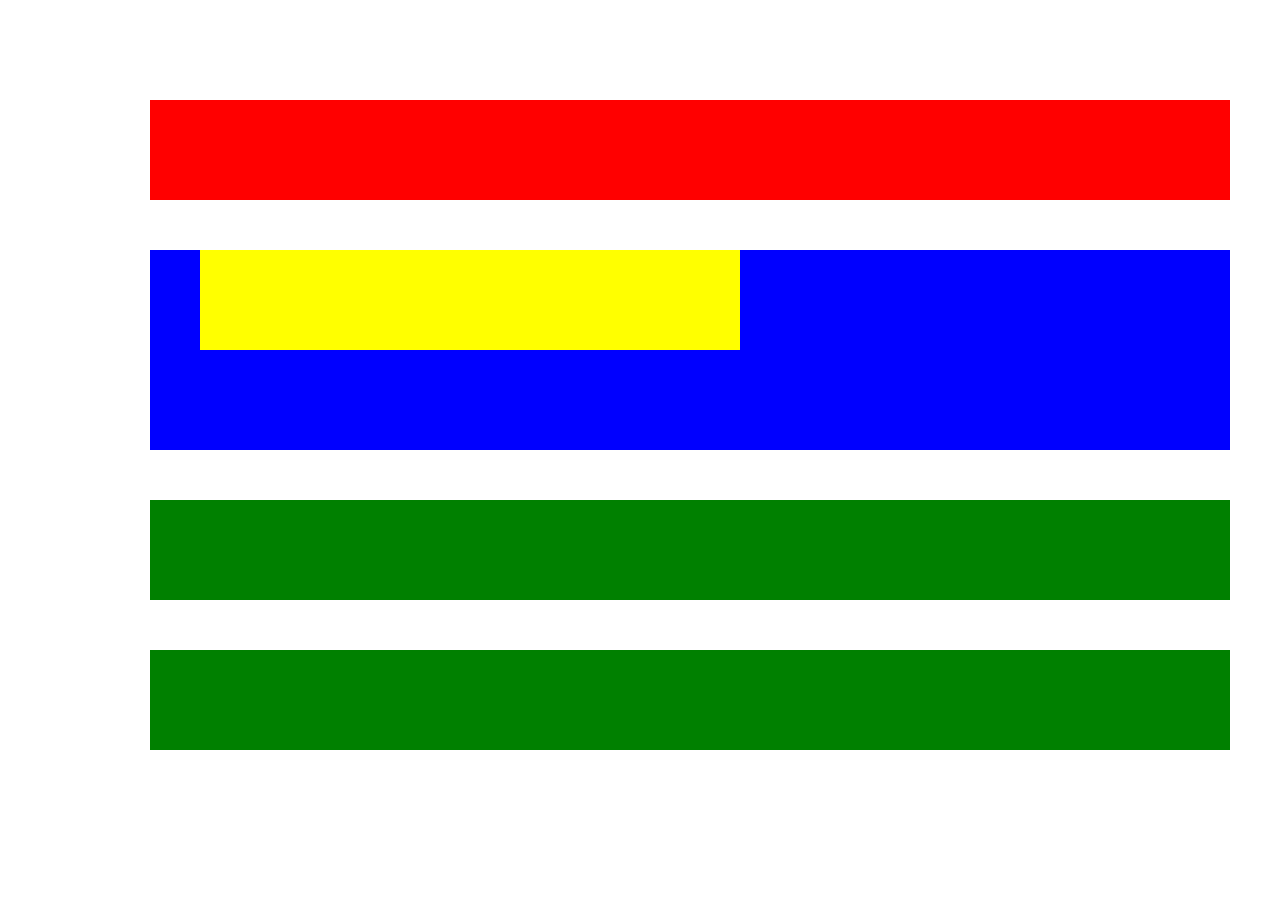
<file: 004_multiple-css-rule-sets/index.html>
<!DOCTYPE html>
<html lang="en">
<head>
    <meta charset="UTF-8">
    <title>Title</title>
    <link rel="stylesheet" href="main.css">
</head>
<body>

<header></header>

<section>
    <article></article>
</section>

<aside></aside>

<footer></footer>

</body>
</html>
</file>
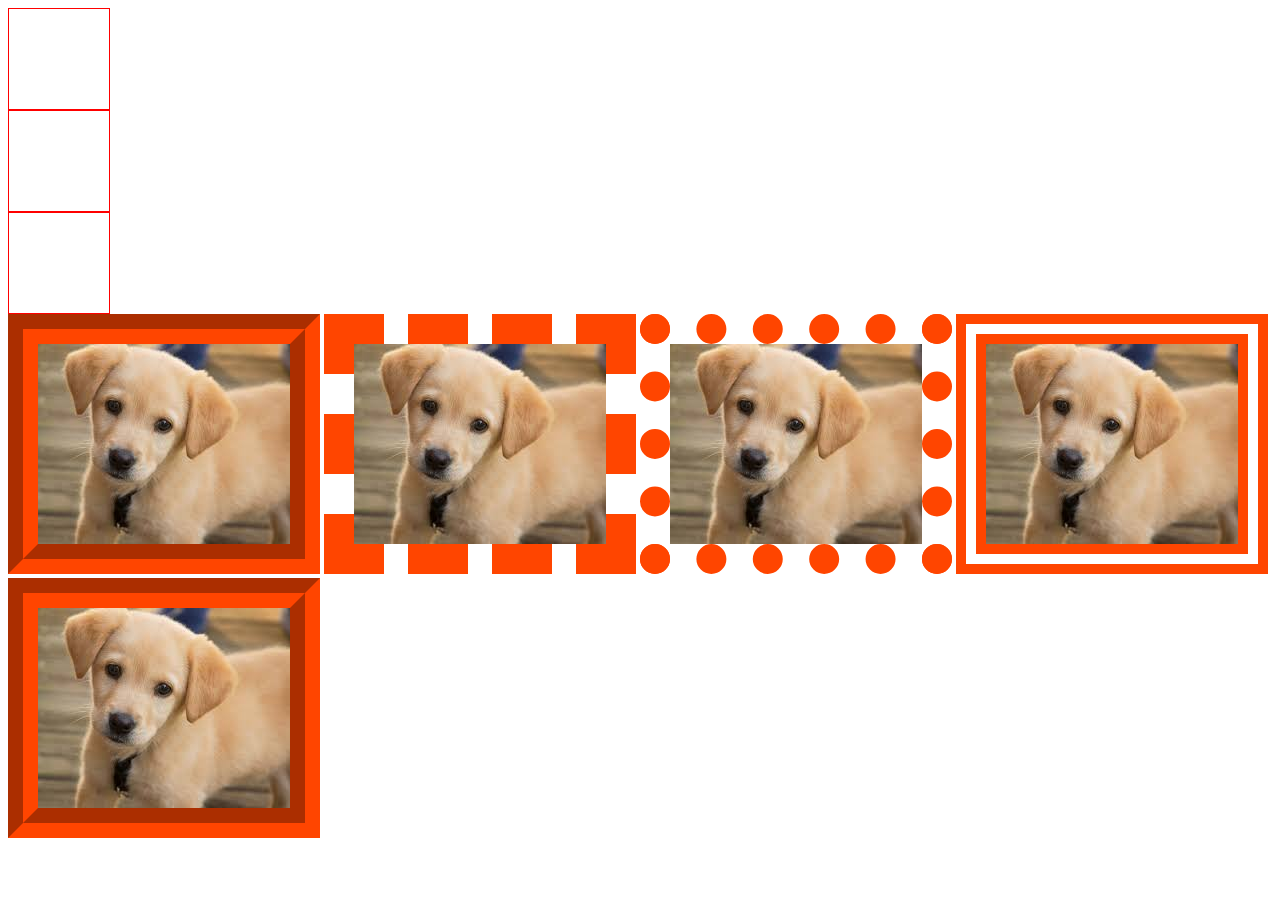
<file: 012_border/index.html>
<!DOCTYPE html>
<html lang="en">
<head>
    <meta charset="UTF-8">
    <title>Title</title>
    <link rel="stylesheet" href="main.css">
</head>
<body>

<div></div>
<div></div>
<div></div>

<img src="dog.jpg">
<img src="dog.jpg" class="onedog">
<img src="dog.jpg" class="twodog">
<img src="dog.jpg" class="threedog">
<img src="dog.jpg">

</body>
</html>
</file>
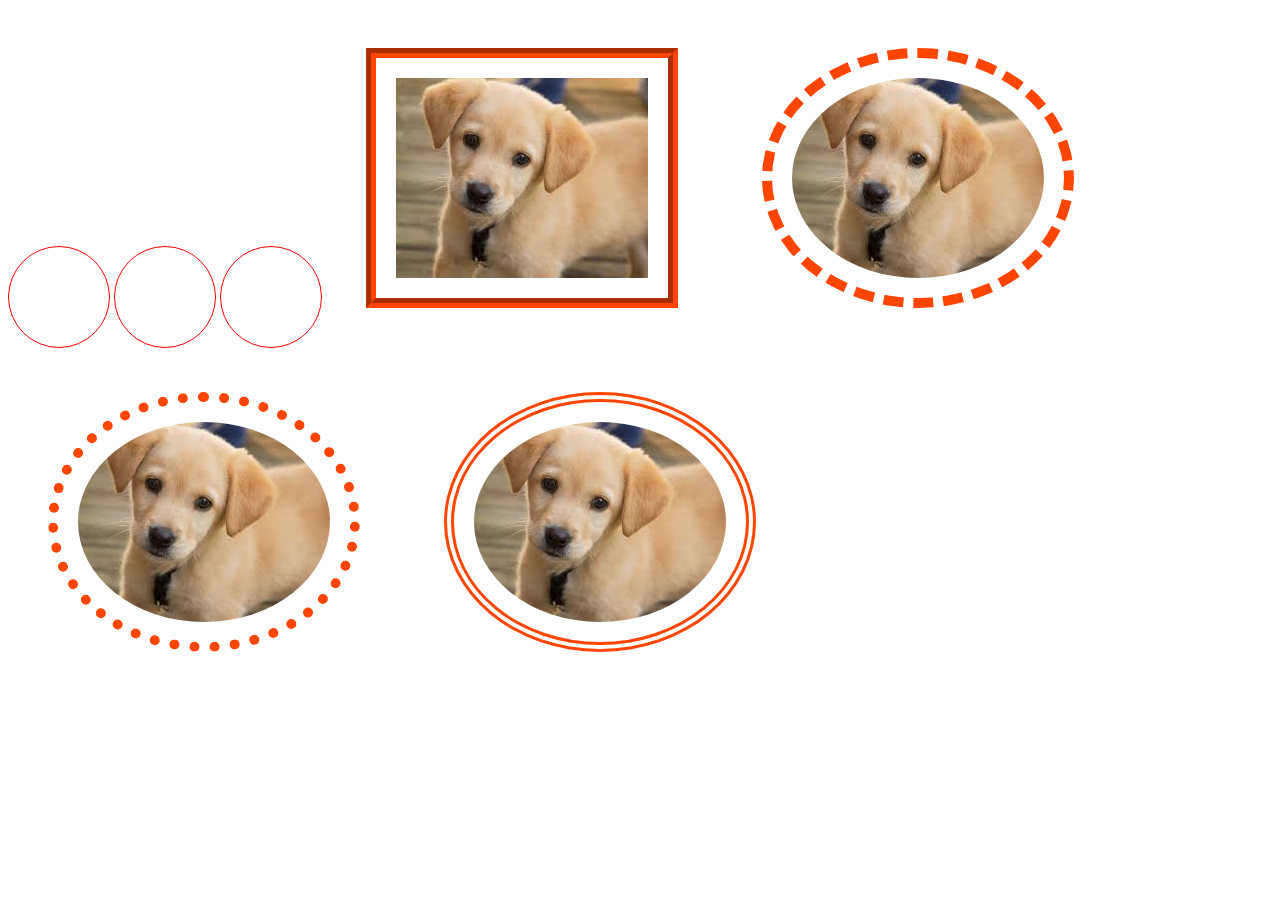
<file: 014_display/index.html>
<!DOCTYPE html>
<html lang="en">
<head>
    <meta charset="UTF-8">
    <title>Title</title>
    <link rel="stylesheet" href="main.css">
</head>
<body>

<div></div>
<div></div>
<div></div>

<img src="dog.jpg">
<img src="dog.jpg" class="onedog">
<img src="dog.jpg" class="twodog">
<img src="dog.jpg" class="threedog">

</body>
</html>
</file>
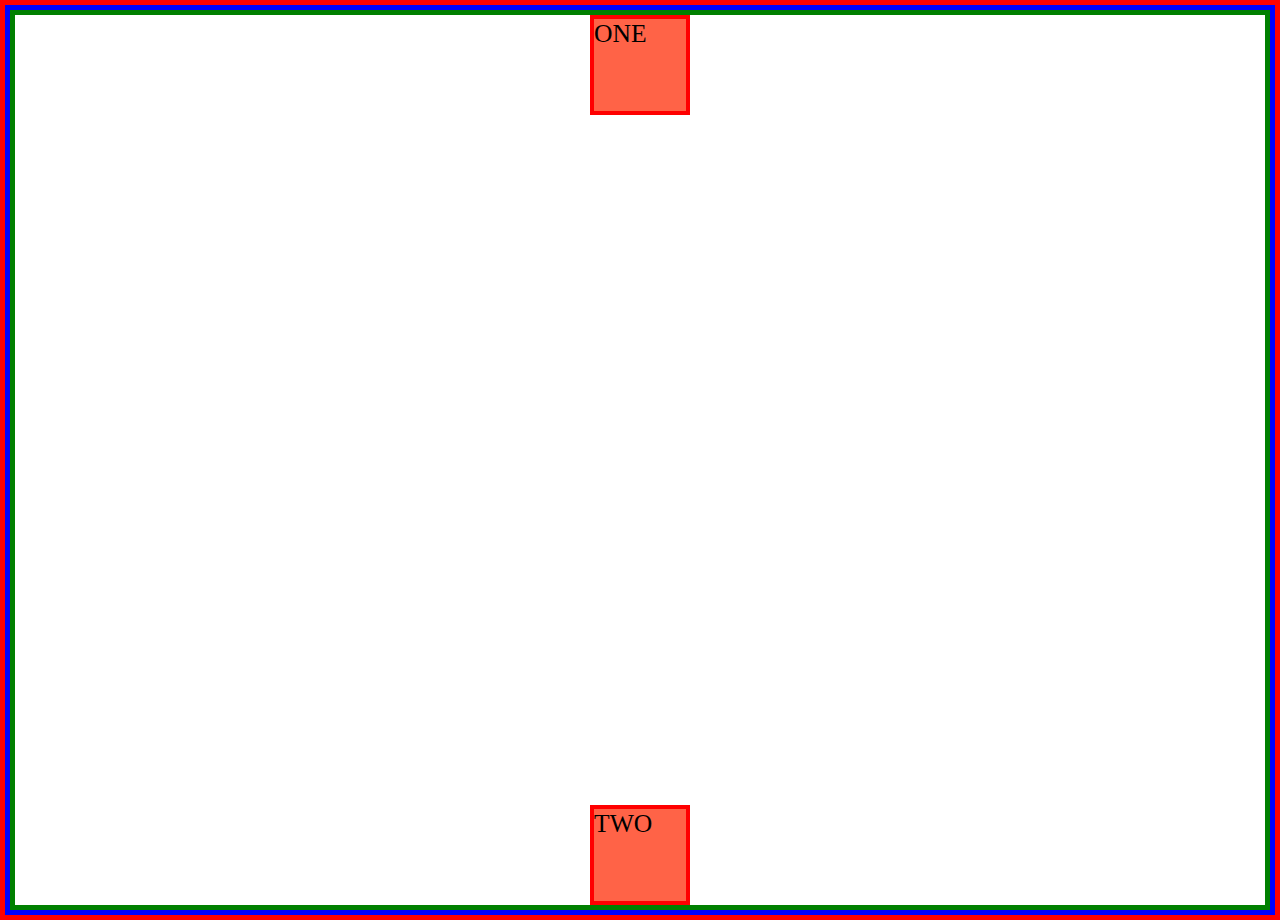
<file: 000_temp/01/index.html>
<!doctype html>
<html lang="en">
<head>
    <meta charset="UTF-8">
    <title>Document</title>
    <link rel="stylesheet" href="main.css">
</head>
<body>

<main id="atf">
    <div>ONE</div>
    <div>TWO</div>
</main>


</body>
</html>
</file>
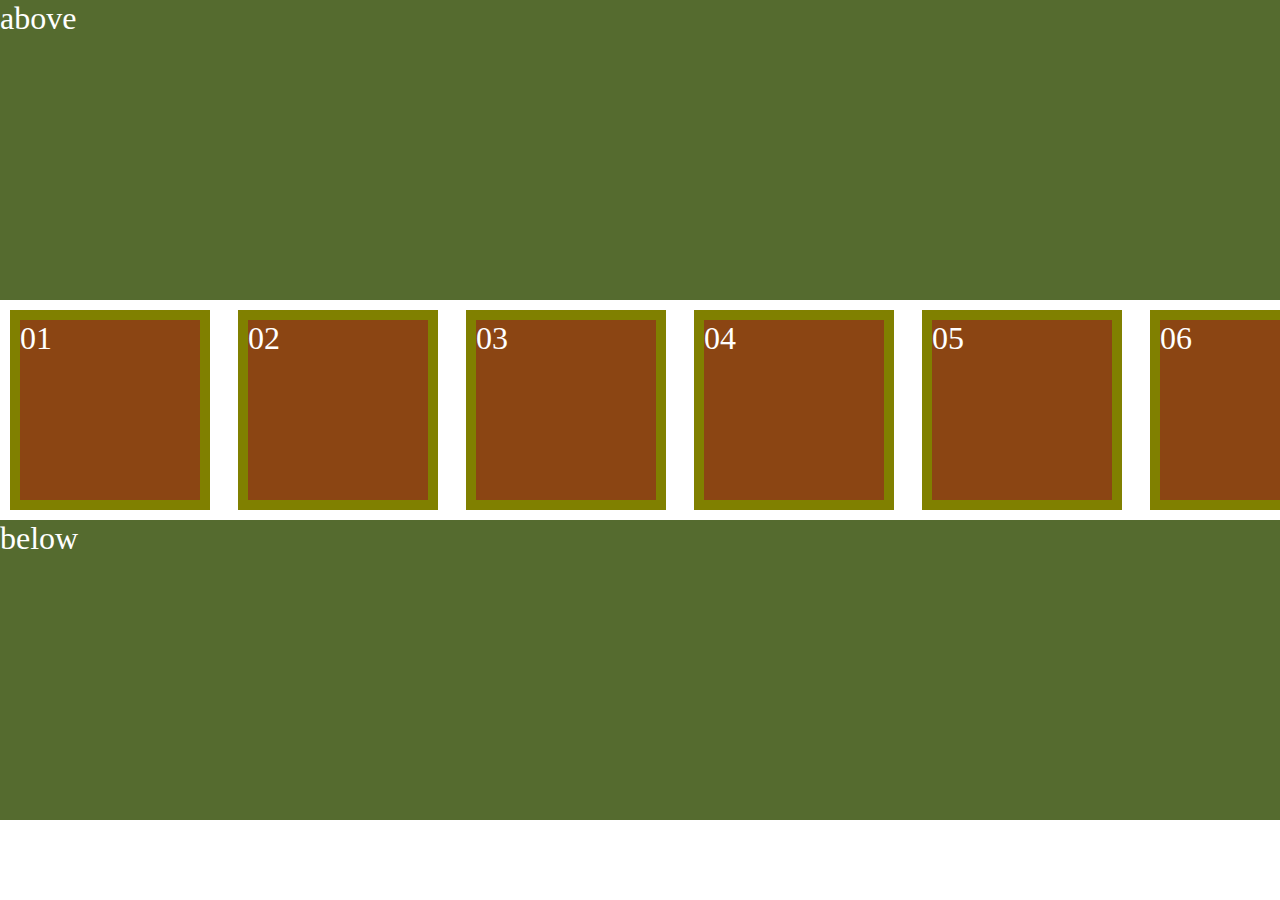
<file: 000_temp/02_safari-horizontal-scroll/index.html>
<!DOCTYPE html>
<html lang="en">
<head>
    <meta charset="UTF-8">
    <title>Horizontal Scroll</title>
    <link rel="stylesheet" href="main.css">
</head>
<body>

<section>above</section>
<div id="menu">
    <div class="box">01</div>
    <div class="box">02</div>
    <div class="box">03</div>
    <div class="box">04</div>
    <div class="box">05</div>
    <div class="box">06</div>
    <div class="box">07</div>
    <div class="box">08</div>
    <div class="box">09</div>
    <div class="box">10</div>
</div>
<section>below</section>

</body>
</html>
</file>
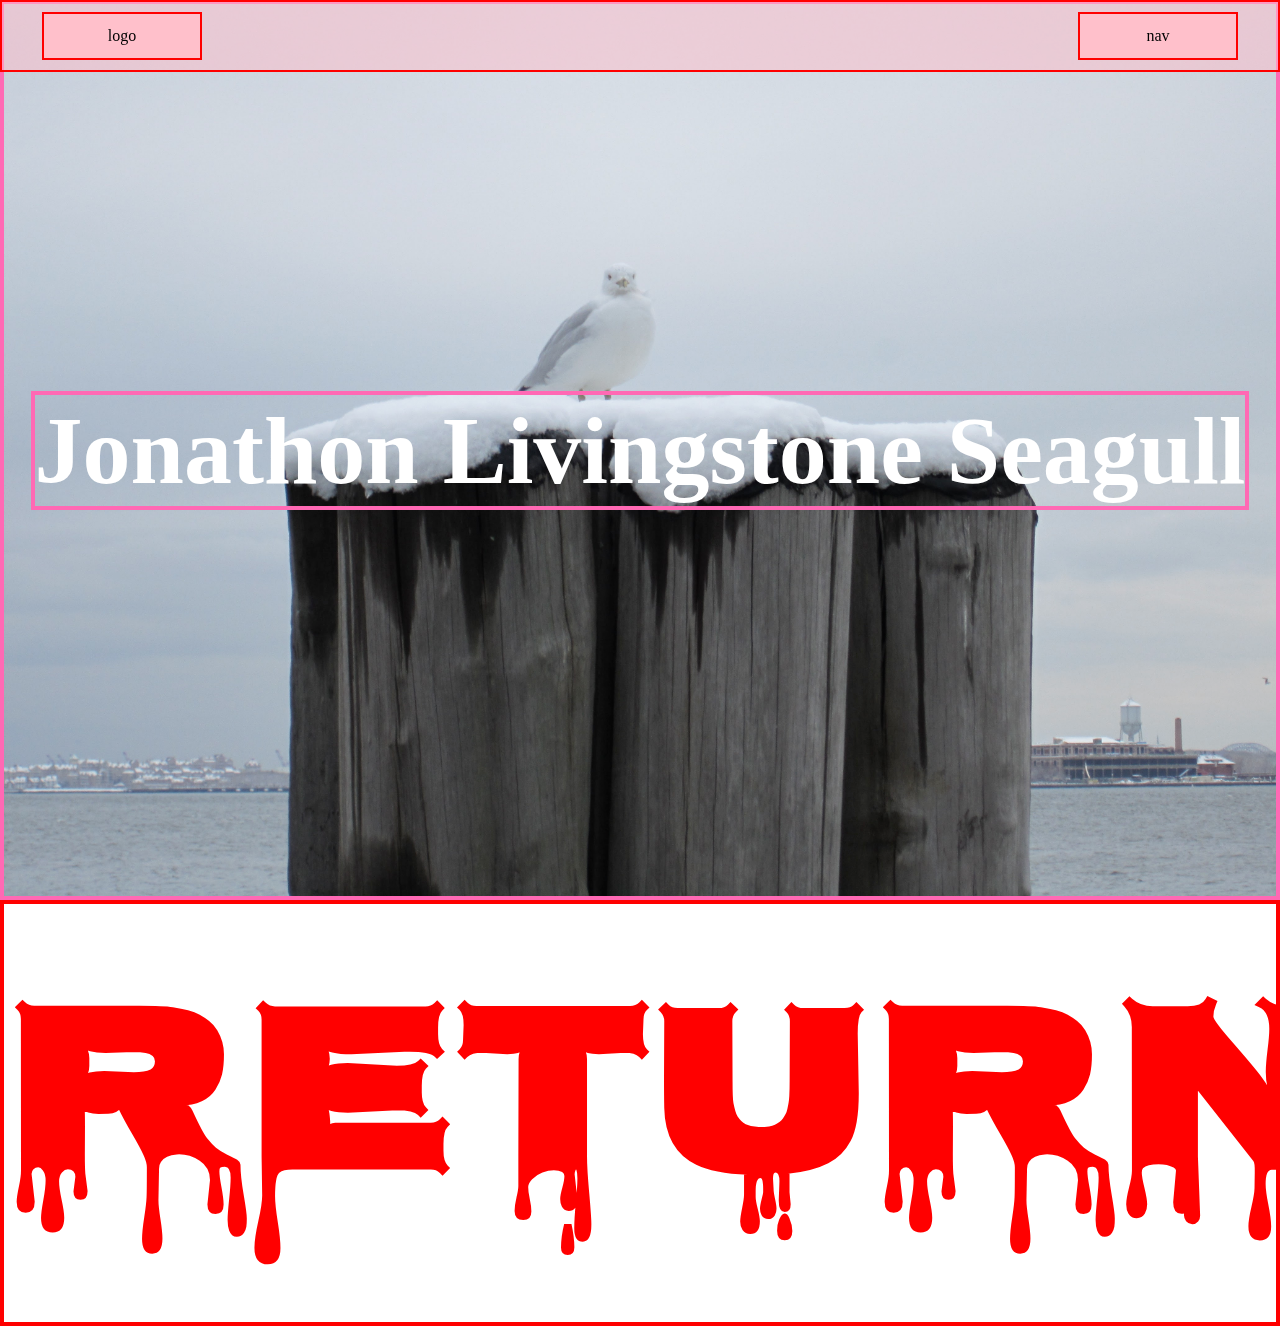
<file: 000_temp/03_atf/index.html>
<!DOCTYPE html>
<html lang="en">
<head>
    <meta charset="UTF-8">
    <title>Title</title>
    <link href="https://fonts.googleapis.com/css?family=Nosifer" rel="stylesheet">
    <link rel="stylesheet" href="main.css">
</head>
<body>

<header>
    <div>logo</div>
    <div>nav</div>
</header>

<div id="atf">
    <h1>Jonathon Livingstone Seagull</h1>
</div>

<h2>Returns</h2>
</body>
</html>
</file>
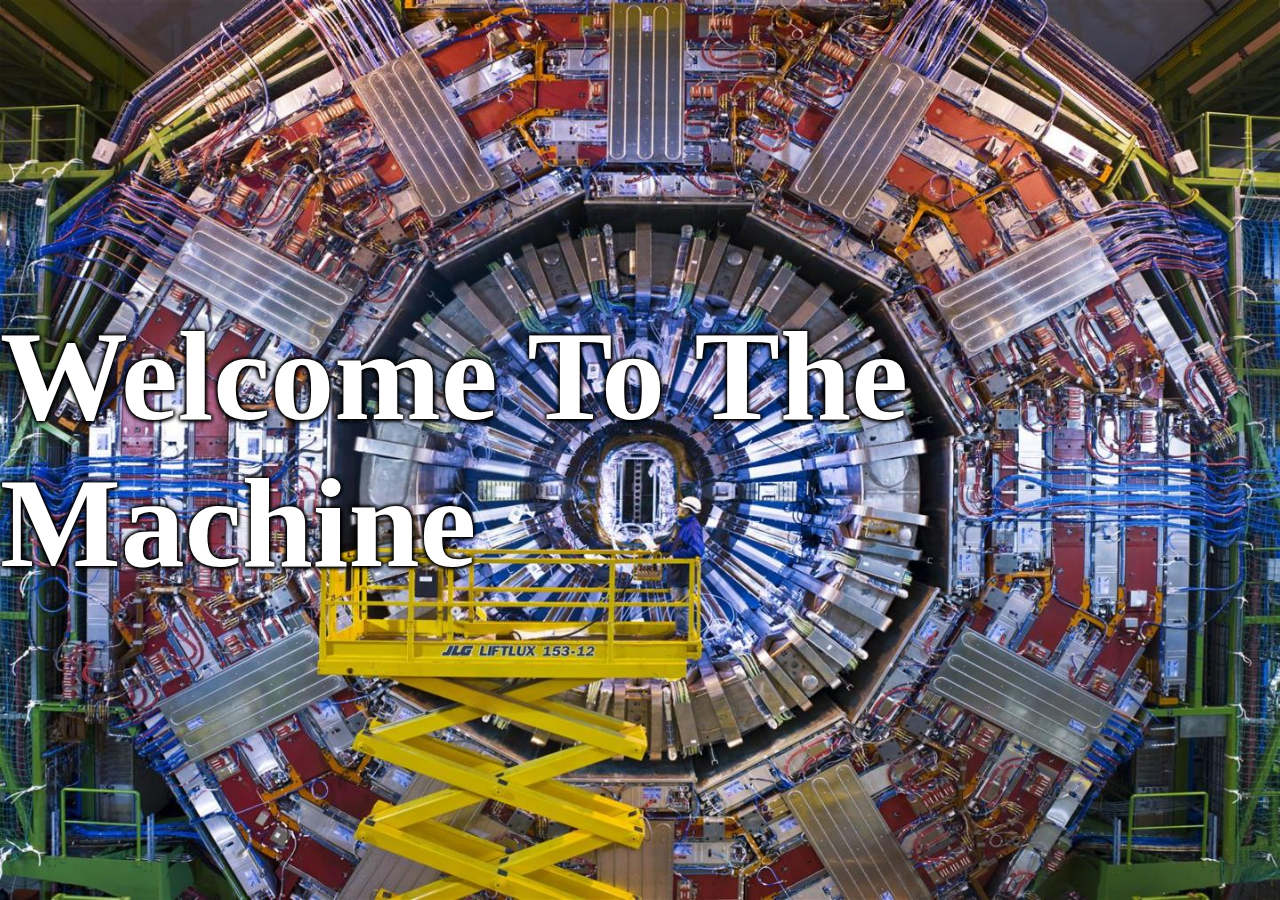
<file: 000_temp/04_atf-again/index.html>
<!DOCTYPE html>
<html lang="en">
<head>
    <meta charset="UTF-8">
    <title>ATF</title>
    <link rel="stylesheet" href="main.css">
</head>
<body>


<div id="atf">
    <h1>Welcome To The Machine</h1>
</div>


</body>
</html>
</file>
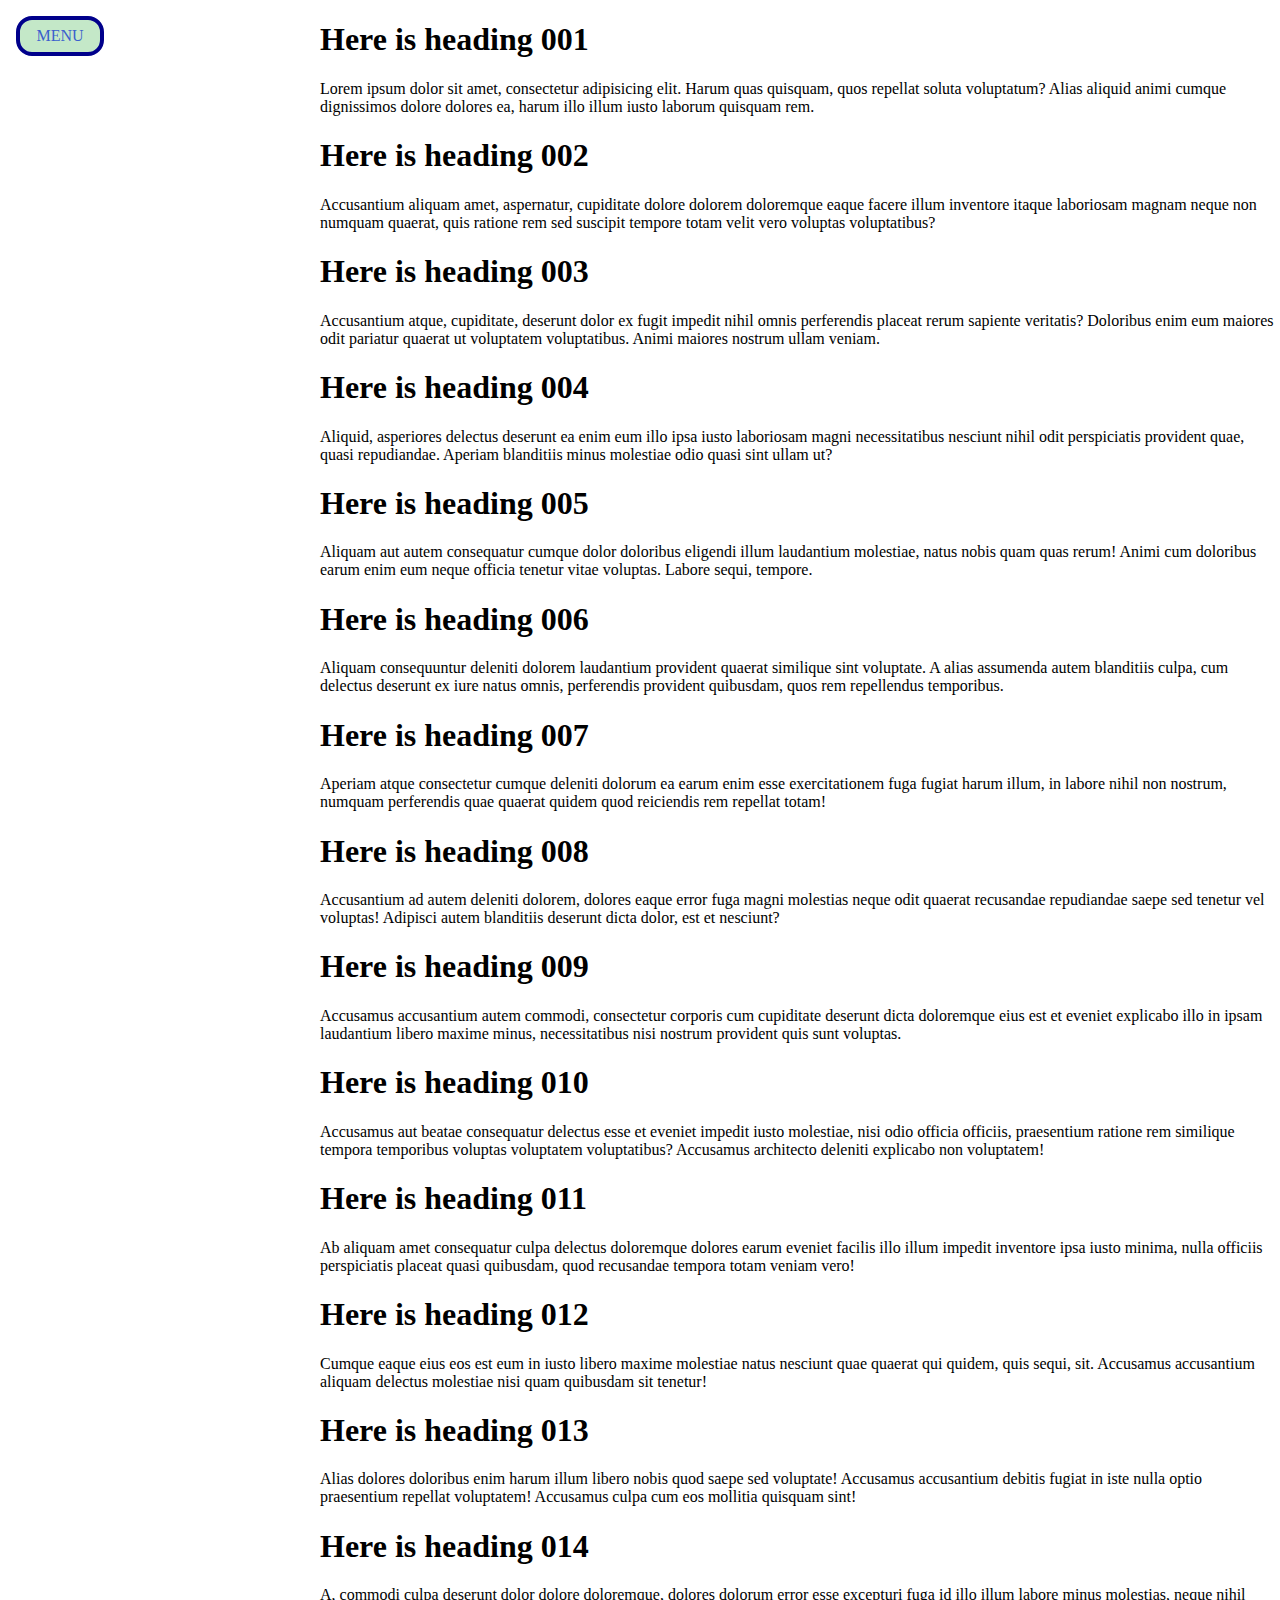
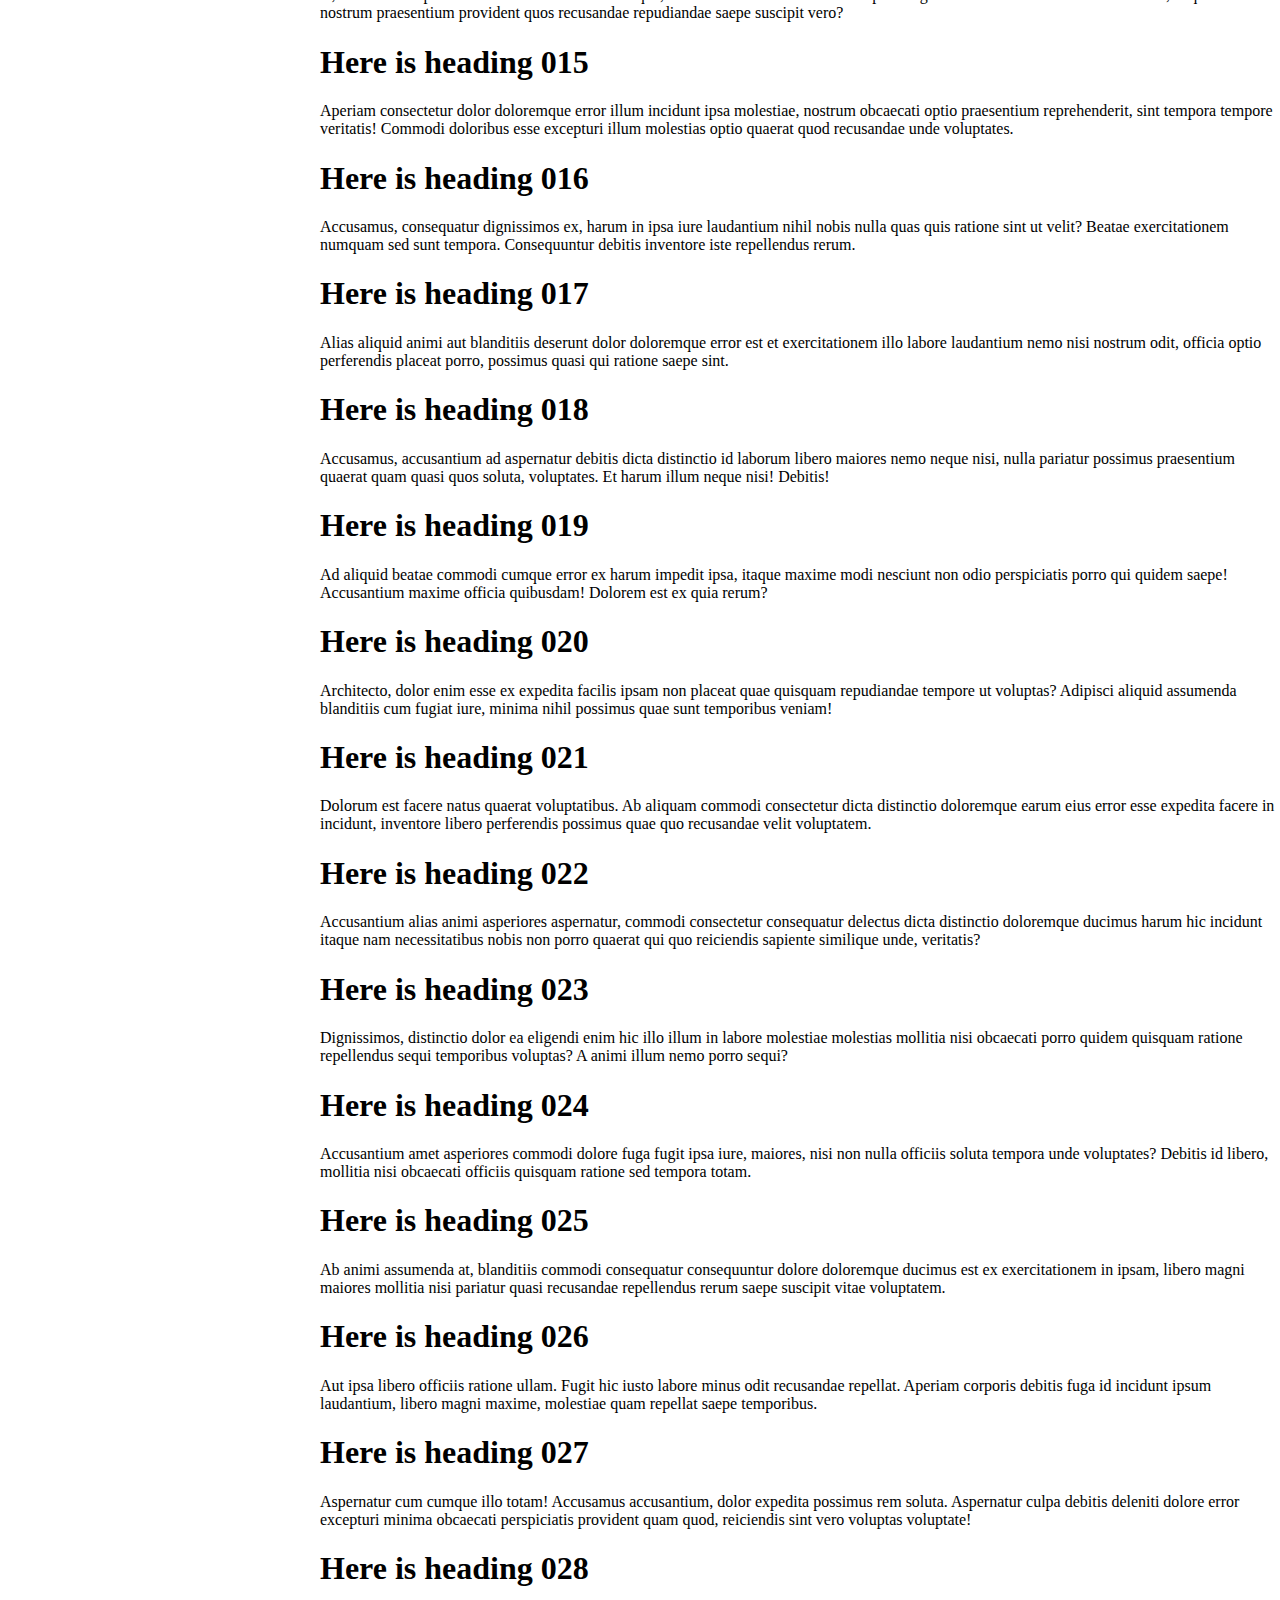
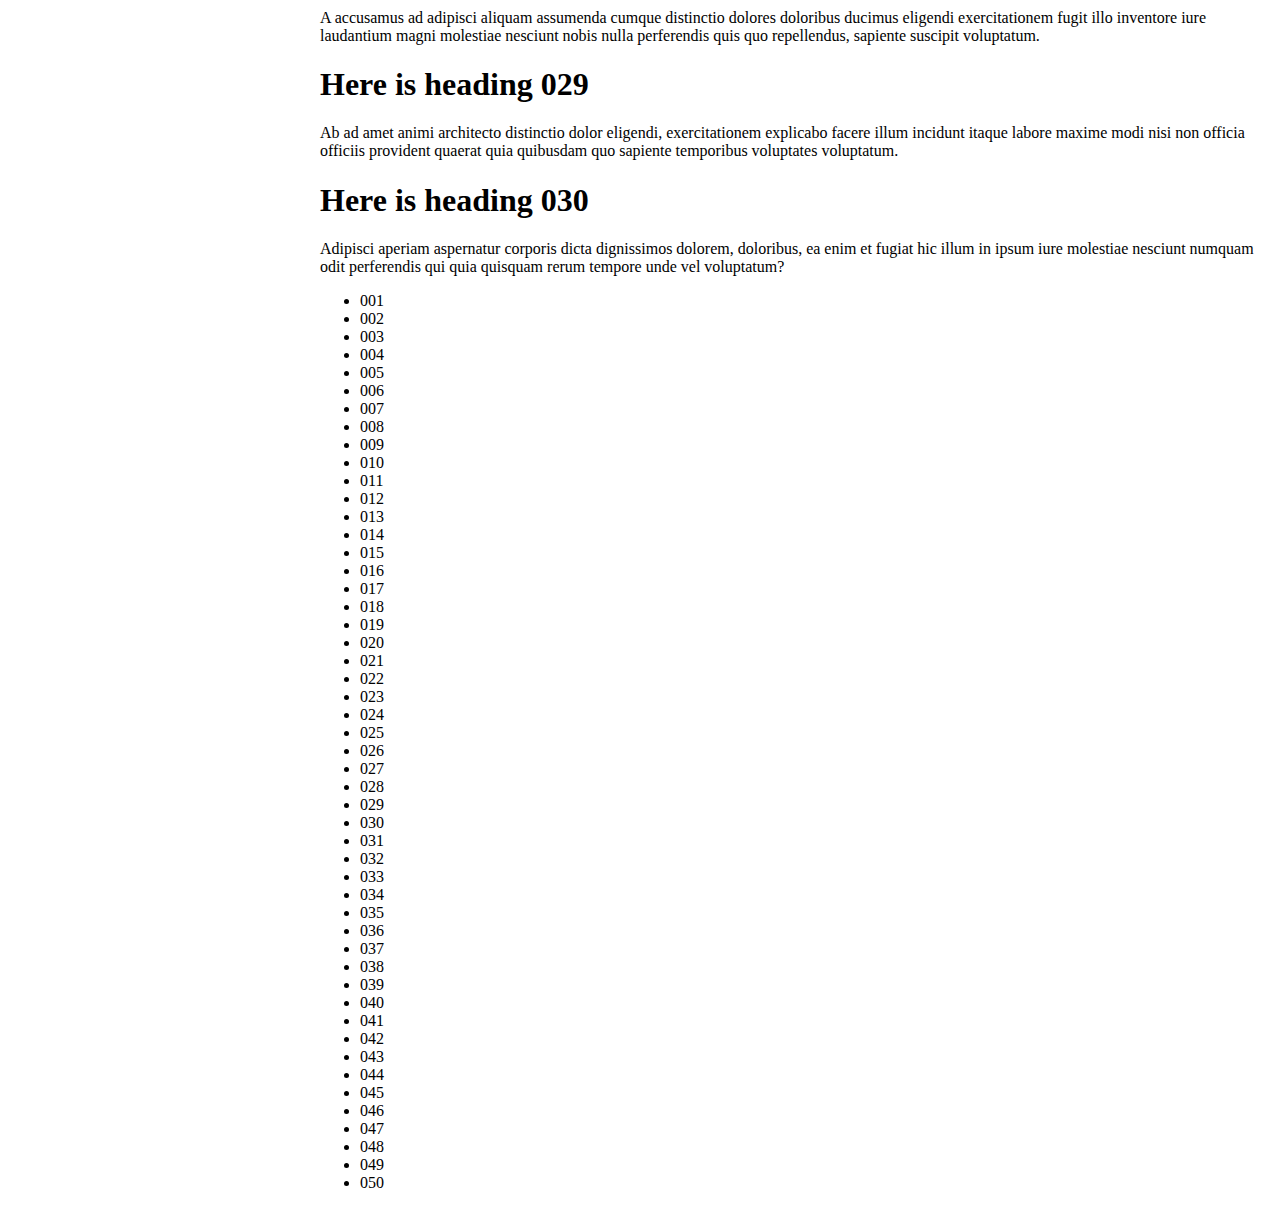
<file: 000_temp/06_side-bar/index.html>
<!DOCTYPE html>
<html lang="en">
<head>
    <meta charset="UTF-8">
    <title></title>
    <link rel="stylesheet" href="layout.css">
</head>
<body>

<label for="show-menu">MENU</label>
<input type="checkbox" id="show-menu">

<div id="sidebar">
    <!--ol>(li>a[href="#target$$$"]{go to item $$$})*30-->
    <ol>
        <li><a href="#target001">go to item 001</a></li>
        <li><a href="#target002">go to item 002</a></li>
        <li><a href="#target003">go to item 003</a></li>
        <li><a href="#target004">go to item 004</a></li>
        <li><a href="#target005">go to item 005</a></li>
        <li><a href="#target006">go to item 006</a></li>
        <li><a href="#target007">go to item 007</a></li>
        <li><a href="#target008">go to item 008</a></li>
        <li><a href="#target009">go to item 009</a></li>
        <li><a href="#target010">go to item 010</a></li>
        <li><a href="#target011">go to item 011</a></li>
        <li><a href="#target012">go to item 012</a></li>
        <li><a href="#target013">go to item 013</a></li>
        <li><a href="#target014">go to item 014</a></li>
        <li><a href="#target015">go to item 015</a></li>
        <li><a href="#target016">go to item 016</a></li>
        <li><a href="#target017">go to item 017</a></li>
        <li><a href="#target018">go to item 018</a></li>
        <li><a href="#target019">go to item 019</a></li>
        <li><a href="#target020">go to item 020</a></li>
        <li><a href="#target021">go to item 021</a></li>
        <li><a href="#target022">go to item 022</a></li>
        <li><a href="#target023">go to item 023</a></li>
        <li><a href="#target024">go to item 024</a></li>
        <li><a href="#target025">go to item 025</a></li>
        <li><a href="#target026">go to item 026</a></li>
        <li><a href="#target027">go to item 027</a></li>
        <li><a href="#target028">go to item 028</a></li>
        <li><a href="#target029">go to item 029</a></li>
        <li><a href="#target030">go to item 030</a></li>
    </ol>
</div>

<main>
   <!--(h1[id="target$$$"]{Here is heading $$$}+div>lorem)*30-->
    <h1 id="target001">Here is heading 001</h1>
    <div>Lorem ipsum dolor sit amet, consectetur adipisicing elit. Harum quas quisquam, quos repellat soluta voluptatum?
        Alias aliquid animi cumque dignissimos dolore dolores ea, harum illo illum iusto laborum quisquam rem.
    </div>
    <h1 id="target002">Here is heading 002</h1>
    <div>Accusantium aliquam amet, aspernatur, cupiditate dolore dolorem doloremque eaque facere illum inventore itaque
        laboriosam magnam neque non numquam quaerat, quis ratione rem sed suscipit tempore totam velit vero voluptas
        voluptatibus?
    </div>
    <h1 id="target003">Here is heading 003</h1>
    <div>Accusantium atque, cupiditate, deserunt dolor ex fugit impedit nihil omnis perferendis placeat rerum sapiente
        veritatis? Doloribus enim eum maiores odit pariatur quaerat ut voluptatem voluptatibus. Animi maiores nostrum
        ullam veniam.
    </div>
    <h1 id="target004">Here is heading 004</h1>
    <div>Aliquid, asperiores delectus deserunt ea enim eum illo ipsa iusto laboriosam magni necessitatibus nesciunt
        nihil odit perspiciatis provident quae, quasi repudiandae. Aperiam blanditiis minus molestiae odio quasi sint
        ullam ut?
    </div>
    <h1 id="target005">Here is heading 005</h1>
    <div>Aliquam aut autem consequatur cumque dolor doloribus eligendi illum laudantium molestiae, natus nobis quam quas
        rerum! Animi cum doloribus earum enim eum neque officia tenetur vitae voluptas. Labore sequi, tempore.
    </div>
    <h1 id="target006">Here is heading 006</h1>
    <div>Aliquam consequuntur deleniti dolorem laudantium provident quaerat similique sint voluptate. A alias assumenda
        autem blanditiis culpa, cum delectus deserunt ex iure natus omnis, perferendis provident quibusdam, quos rem
        repellendus temporibus.
    </div>
    <h1 id="target007">Here is heading 007</h1>
    <div>Aperiam atque consectetur cumque deleniti dolorum ea earum enim esse exercitationem fuga fugiat harum illum, in
        labore nihil non nostrum, numquam perferendis quae quaerat quidem quod reiciendis rem repellat totam!
    </div>
    <h1 id="target008">Here is heading 008</h1>
    <div>Accusantium ad autem deleniti dolorem, dolores eaque error fuga magni molestias neque odit quaerat recusandae
        repudiandae saepe sed tenetur vel voluptas! Adipisci autem blanditiis deserunt dicta dolor, est et nesciunt?
    </div>
    <h1 id="target009">Here is heading 009</h1>
    <div>Accusamus accusantium autem commodi, consectetur corporis cum cupiditate deserunt dicta doloremque eius est et
        eveniet explicabo illo in ipsam laudantium libero maxime minus, necessitatibus nisi nostrum provident quis sunt
        voluptas.
    </div>
    <h1 id="target010">Here is heading 010</h1>
    <div>Accusamus aut beatae consequatur delectus esse et eveniet impedit iusto molestiae, nisi odio officia officiis,
        praesentium ratione rem similique tempora temporibus voluptas voluptatem voluptatibus? Accusamus architecto
        deleniti explicabo non voluptatem!
    </div>
    <h1 id="target011">Here is heading 011</h1>
    <div>Ab aliquam amet consequatur culpa delectus doloremque dolores earum eveniet facilis illo illum impedit
        inventore ipsa iusto minima, nulla officiis perspiciatis placeat quasi quibusdam, quod recusandae tempora totam
        veniam vero!
    </div>
    <h1 id="target012">Here is heading 012</h1>
    <div>Cumque eaque eius eos est eum in iusto libero maxime molestiae natus nesciunt quae quaerat qui quidem, quis
        sequi, sit. Accusamus accusantium aliquam delectus molestiae nisi quam quibusdam sit tenetur!
    </div>
    <h1 id="target013">Here is heading 013</h1>
    <div>Alias dolores doloribus enim harum illum libero nobis quod saepe sed voluptate! Accusamus accusantium debitis
        fugiat in iste nulla optio praesentium repellat voluptatem! Accusamus culpa cum eos mollitia quisquam sint!
    </div>
    <h1 id="target014">Here is heading 014</h1>
    <div>A, commodi culpa deserunt dolor dolore doloremque, dolores dolorum error esse excepturi fuga id illo illum
        labore minus molestias, neque nihil nostrum praesentium provident quos recusandae repudiandae saepe suscipit
        vero?
    </div>
    <h1 id="target015">Here is heading 015</h1>
    <div>Aperiam consectetur dolor doloremque error illum incidunt ipsa molestiae, nostrum obcaecati optio praesentium
        reprehenderit, sint tempora tempore veritatis! Commodi doloribus esse excepturi illum molestias optio quaerat
        quod recusandae unde voluptates.
    </div>
    <h1 id="target016">Here is heading 016</h1>
    <div>Accusamus, consequatur dignissimos ex, harum in ipsa iure laudantium nihil nobis nulla quas quis ratione sint
        ut velit? Beatae exercitationem numquam sed sunt tempora. Consequuntur debitis inventore iste repellendus rerum.
    </div>
    <h1 id="target017">Here is heading 017</h1>
    <div>Alias aliquid animi aut blanditiis deserunt dolor doloremque error est et exercitationem illo labore laudantium
        nemo nisi nostrum odit, officia optio perferendis placeat porro, possimus quasi qui ratione saepe sint.
    </div>
    <h1 id="target018">Here is heading 018</h1>
    <div>Accusamus, accusantium ad aspernatur debitis dicta distinctio id laborum libero maiores nemo neque nisi, nulla
        pariatur possimus praesentium quaerat quam quasi quos soluta, voluptates. Et harum illum neque nisi! Debitis!
    </div>
    <h1 id="target019">Here is heading 019</h1>
    <div>Ad aliquid beatae commodi cumque error ex harum impedit ipsa, itaque maxime modi nesciunt non odio perspiciatis
        porro qui quidem saepe! Accusantium maxime officia quibusdam! Dolorem est ex quia rerum?
    </div>
    <h1 id="target020">Here is heading 020</h1>
    <div>Architecto, dolor enim esse ex expedita facilis ipsam non placeat quae quisquam repudiandae tempore ut
        voluptas? Adipisci aliquid assumenda blanditiis cum fugiat iure, minima nihil possimus quae sunt temporibus
        veniam!
    </div>
    <h1 id="target021">Here is heading 021</h1>
    <div>Dolorum est facere natus quaerat voluptatibus. Ab aliquam commodi consectetur dicta distinctio doloremque earum
        eius error esse expedita facere in incidunt, inventore libero perferendis possimus quae quo recusandae velit
        voluptatem.
    </div>
    <h1 id="target022">Here is heading 022</h1>
    <div>Accusantium alias animi asperiores aspernatur, commodi consectetur consequatur delectus dicta distinctio
        doloremque ducimus harum hic incidunt itaque nam necessitatibus nobis non porro quaerat qui quo reiciendis
        sapiente similique unde, veritatis?
    </div>
    <h1 id="target023">Here is heading 023</h1>
    <div>Dignissimos, distinctio dolor ea eligendi enim hic illo illum in labore molestiae molestias mollitia nisi
        obcaecati porro quidem quisquam ratione repellendus sequi temporibus voluptas? A animi illum nemo porro sequi?
    </div>
    <h1 id="target024">Here is heading 024</h1>
    <div>Accusantium amet asperiores commodi dolore fuga fugit ipsa iure, maiores, nisi non nulla officiis soluta
        tempora unde voluptates? Debitis id libero, mollitia nisi obcaecati officiis quisquam ratione sed tempora totam.
    </div>
    <h1 id="target025">Here is heading 025</h1>
    <div>Ab animi assumenda at, blanditiis commodi consequatur consequuntur dolore doloremque ducimus est ex
        exercitationem in ipsam, libero magni maiores mollitia nisi pariatur quasi recusandae repellendus rerum saepe
        suscipit vitae voluptatem.
    </div>
    <h1 id="target026">Here is heading 026</h1>
    <div>Aut ipsa libero officiis ratione ullam. Fugit hic iusto labore minus odit recusandae repellat. Aperiam corporis
        debitis fuga id incidunt ipsum laudantium, libero magni maxime, molestiae quam repellat saepe temporibus.
    </div>
    <h1 id="target027">Here is heading 027</h1>
    <div>Aspernatur cum cumque illo totam! Accusamus accusantium, dolor expedita possimus rem soluta. Aspernatur culpa
        debitis deleniti dolore error excepturi minima obcaecati perspiciatis provident quam quod, reiciendis sint vero
        voluptas voluptate!
    </div>
    <h1 id="target028">Here is heading 028</h1>
    <div>A accusamus ad adipisci aliquam assumenda cumque distinctio dolores doloribus ducimus eligendi exercitationem
        fugit illo inventore iure laudantium magni molestiae nesciunt nobis nulla perferendis quis quo repellendus,
        sapiente suscipit voluptatum.
    </div>
    <h1 id="target029">Here is heading 029</h1>
    <div>Ab ad amet animi architecto distinctio dolor eligendi, exercitationem explicabo facere illum incidunt itaque
        labore maxime modi nisi non officia officiis provident quaerat quia quibusdam quo sapiente temporibus voluptates
        voluptatum.
    </div>
    <h1 id="target030">Here is heading 030</h1>
    <div>Adipisci aperiam aspernatur corporis dicta dignissimos dolorem, doloribus, ea enim et fugiat hic illum in ipsum
        iure molestiae nesciunt numquam odit perferendis qui quia quisquam rerum tempore unde vel voluptatum?
    </div>

<ul>
    <li>001</li>
    <li>002</li>
    <li>003</li>
    <li>004</li>
    <li>005</li>
    <li>006</li>
    <li>007</li>
    <li>008</li>
    <li>009</li>
    <li>010</li>
    <li>011</li>
    <li>012</li>
    <li>013</li>
    <li>014</li>
    <li>015</li>
    <li>016</li>
    <li>017</li>
    <li>018</li>
    <li>019</li>
    <li>020</li>
    <li>021</li>
    <li>022</li>
    <li>023</li>
    <li>024</li>
    <li>025</li>
    <li>026</li>
    <li>027</li>
    <li>028</li>
    <li>029</li>
    <li>030</li>
    <li>031</li>
    <li>032</li>
    <li>033</li>
    <li>034</li>
    <li>035</li>
    <li>036</li>
    <li>037</li>
    <li>038</li>
    <li>039</li>
    <li>040</li>
    <li>041</li>
    <li>042</li>
    <li>043</li>
    <li>044</li>
    <li>045</li>
    <li>046</li>
    <li>047</li>
    <li>048</li>
    <li>049</li>
    <li>050</li>
</ul>
</main>

<script>

    var ol = document.querySelector('ol');
    var cbox = document.querySelector('#show-menu');

    ol.addEventListener('click', unchecker, false);

    function unchecker() {
        cbox.checked = false;
    }

</script>
</body>
</html>
</file>
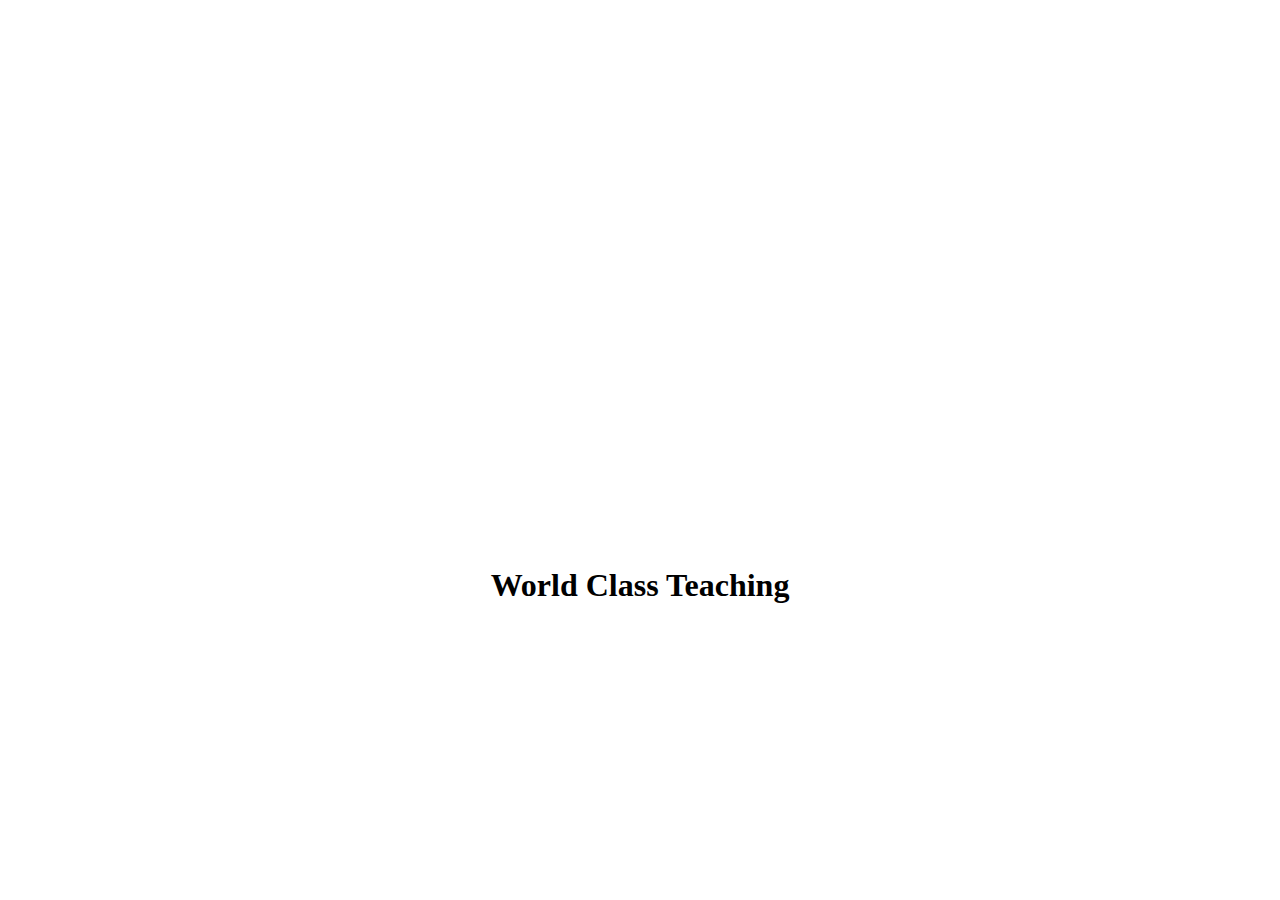
<file: 000_temp/10_in-n-out/index.html>
<!DOCTYPE html>
<html lang="en">
<head>
    <meta charset="UTF-8">
    <title>Title</title>
    <link rel="stylesheet" href="main.css">
</head>
<body>

<div id="inout-container">
        <h2 class="inout-text" id="inout-text-01">Skills</h2>
        <h2 class="inout-text" id="inout-text-02">Knowledge</h2>
        <h2 class="inout-text" id="inout-text-03">Wisdom</h2>
        <h2 class="inout-text" id="inout-text-04">Motivation</h2>
        <h2 class="inout-text" id="inout-text-05">Inspiration</h2>
</div>
<h1>World Class Teaching</h1>


</body>
</html>
</file>
<file: 004_multiple-css-rule-sets/main.css>
* { margin: 50px; }

header {
    width: 100%;
    height: 100px;
    background-color: red;
}

section {
    width: 100%;
    height: 200px;
    background-color: blue;
}

article {
    width: 50%;
    height: 100px;
    background-color: yellow;
}

aside, footer {
    width: 100%;
    height: 100px;
    background-color: green;
}
</file>
<file: 012_border/main.css>
div{
    width: 100px;
    height: 100px;
    border: 1px solid red;
}
/*alt+j selects all 10px*/
img{
    border: 30px groove orangered;
}
.onedog{
    border: 30px dashed orangered;
}
.twodog{
    border: 30px dotted orangered;
}
.threedog{
    border: 30px double orangered;
}
</file>
<file: 014_display/main.css>
div {
    width: 100px;
    height: 100px;
    border: 1px solid red;
    border-radius: 100%;
    display: inline-block;
}
/*alt+j selects all 10px*/
img {
    border: 10px groove orangered;
    border-radius: 0%;
    margin: 40px;
    padding: 20px;
}
.onedog{
    border: 10px dashed orangered;
    border-radius: 100%;
}
.twodog{
    border: 10px dotted orangered;
    border-radius: 100%;
}
.threedog{
    border: 10px double orangered;
    border-radius: 100%;
}
</file>
<file: 000_temp/01/main.css>
* {
    /*border: 1px solid hotpink;*/
    box-sizing: border-box;
}

html, body, div, main {
    padding: 0;
    margin: 0;
}

#atf {
    height: 100vh;
    /*layout*/
    display: flex;
    flex-direction: column;
    justify-content: space-between;
    align-items: center;
}

html {
    font-size: 2vw;
    border: 5px solid red;
}

body {
    border: 5px solid blue;
}

#atf {
    border: 5px solid green;
}

div {
    width: 100px;
    height: 100px;
    border: 4px solid red;
    background-color: tomato;
}
</file>
<file: 000_temp/02_safari-horizontal-scroll/main.css>
html, body, section, div {
    padding: 0;
    border: 0;
    margin: 0;
    box-sizing: border-box;
    color: white;
    font-size: 32px;
}

section {
    height: 300px;
    background-color: darkolivegreen;
}

#menu {
    /*display: flex;*/
    overflow-x: scroll;
    white-space: nowrap;
}

.box {
    display: inline-block;
    width: 200px;
    height: 200px;
    background-color: saddlebrown;
    border: 10px solid olive;
    margin: 10px;
}
</file>
<file: 000_temp/03_atf/main.css>
html, body, header, div, h1, h2 {
    padding: 0;
    border: 0;
    margin: 0;
    box-sizing: border-box;
}

header {
    position: fixed;
    top: 0;
    left: 0;
    width: 100%;
    height: 4.5rem;
    background-color: rgba(255, 192, 203, 0.52);
    border: 2px solid red;
    /* arrange content */
    display: flex;
    justify-content: space-between;
    align-items: center;
    padding: 0 2.5rem;
}

header > div {
    height: 70%;
    width: 10rem;
    border: 2px solid red;
    background-color: pink;
    /* arrange content */
    display: flex;
    justify-content: center;
    align-items: center;
}

#atf {
    height: 100vh;
    border: 4px solid hotpink;
    background-image: url("bird.jpg");
    background-size: cover;
    background-position: center;
    /* arrange content */
    display: flex;
    justify-content: center;
    align-items: center;
}

h1 {
    color: white;
    font-size: 6rem;
    border: 4px solid hotpink;
}

h2 {
    color: red;
    font-size: 15rem;
    font-family: 'Nosifer', cursive;
    border: 4px solid red;
    text-align: center;
}
</file>
<file: 000_temp/04_atf-again/main.css>
html, body, h1, div {
    padding: 0;
    border: 0;
    margin: 0;
    box-sizing: border-box;
}

#atf {
    height: 100vh;
    /*layout content*/
    display: flex;
    justify-content: center;
    align-items: center;
    background-image: url("01.jpeg");
    background-size: cover;
    background-position: center;
    background-repeat: no-repeat;
}

h1 {
    font-size: 8rem;
    text-shadow:
            1px 1px 4px #000,
            0 1px 4px #000,
            0 -1px 4px #000,
            -1px 0 4px #000;
    color: #fff;
}
</file>
<file: 000_temp/10_in-n-out/main.css>
html, body, div, h1, h2 {
    padding: 0;
    border: 0;
    margin: 0;
    box-sizing: border-box;
}

body {
    /*center content on page*/
    height: 100vh;
    display: flex;
    flex-direction: column;
    justify-content: center;
    align-items: center;
}

/*box to contain text*/
#inout-container {
    /*format box*/
    /*border: 1px solid black;*/
    width: 70vw;
    height: 30%;
    /*position box content*/
    display: flex;
    flex-direction: column;
    justify-content: flex-end;
    align-items: center;
    /*format text*/
    font-size: 8rem;
    /*hide text outside box*/
    overflow: hidden;
    /*allow item inside to position off of box*/
    position: relative;
}

h2 {
    /*border: 1px solid black;*/
}

.inout-text {
    position: absolute;
    top: 300px;
    animation-name: inouter;
    animation-duration: 20s;
    animation-timing-function: ease-in-out;
    animation-iteration-count: infinite;
    animation-fill-mode: forwards;
    animation-play-state: running;
    opacity: 0;
}

@keyframes inouter {
    10% {
        top: 0;
        opacity: 1.0;
    }
    17.5% {
        top: 0;
        opacity: 1.0;
    }
    20% {
        top: -300px;
        opacity: 0;
    }
    100%{
        top: 300px;
    }
}

#inout-text-02{animation-delay: 4s;}
#inout-text-03{animation-delay: 8s;}
#inout-text-04{animation-delay: 12s;}
#inout-text-05{animation-delay: 16s;}
</file>
<file: 000_temp/06_side-bar/layout.css>
/*RESET*/
html, body, div {
    padding: 0;
    border: 0;
    margin: 0;
    box-sizing: border-box;
}

/*SIDEBAR FUNCTIONALITY*/

input[type="checkbox"] {
    /* the checkbox is the toggle */
    /* however, we don't care to see the checkbox*/
    display: none;
}

#sidebar {
    /* the sidebar is off-screen */
    position: fixed;
    left: -50rem;
}

/* when the checkbox is checked */
/* then select the sidebar and move it on screen */
input[type="checkbox"]:checked ~ #sidebar {
    left: 0;
}


/*FORMATTING*/

label {
    /* position */
    position: fixed;
    top: 1rem;
    left: 1rem;
    z-index: 1;
    /*arrange content*/
    display: flex;
    justify-content: center;
    align-items: center;
    /*format*/
    width: 5rem;
    height: 2rem;
    border: .3rem solid darkblue;
    border-radius: 1rem;
    background-color: #C4E8C8;
    color: #3A5FCD;
}

label:hover {
    background-color: #6DC990;
}

#sidebar {
    top: 0;
    /* formatting */
    height: 100vh;
    width: 20vw;
    background-color: lightblue;
    border-right: 2px solid blue;
    /* transition */
    transition-property: all;
    transition-timing-function: ease;
    transition-duration: 1s;
}

ol {
    margin-top: 4rem;
}

main {
    margin-left: 25vw;
}
</file>
